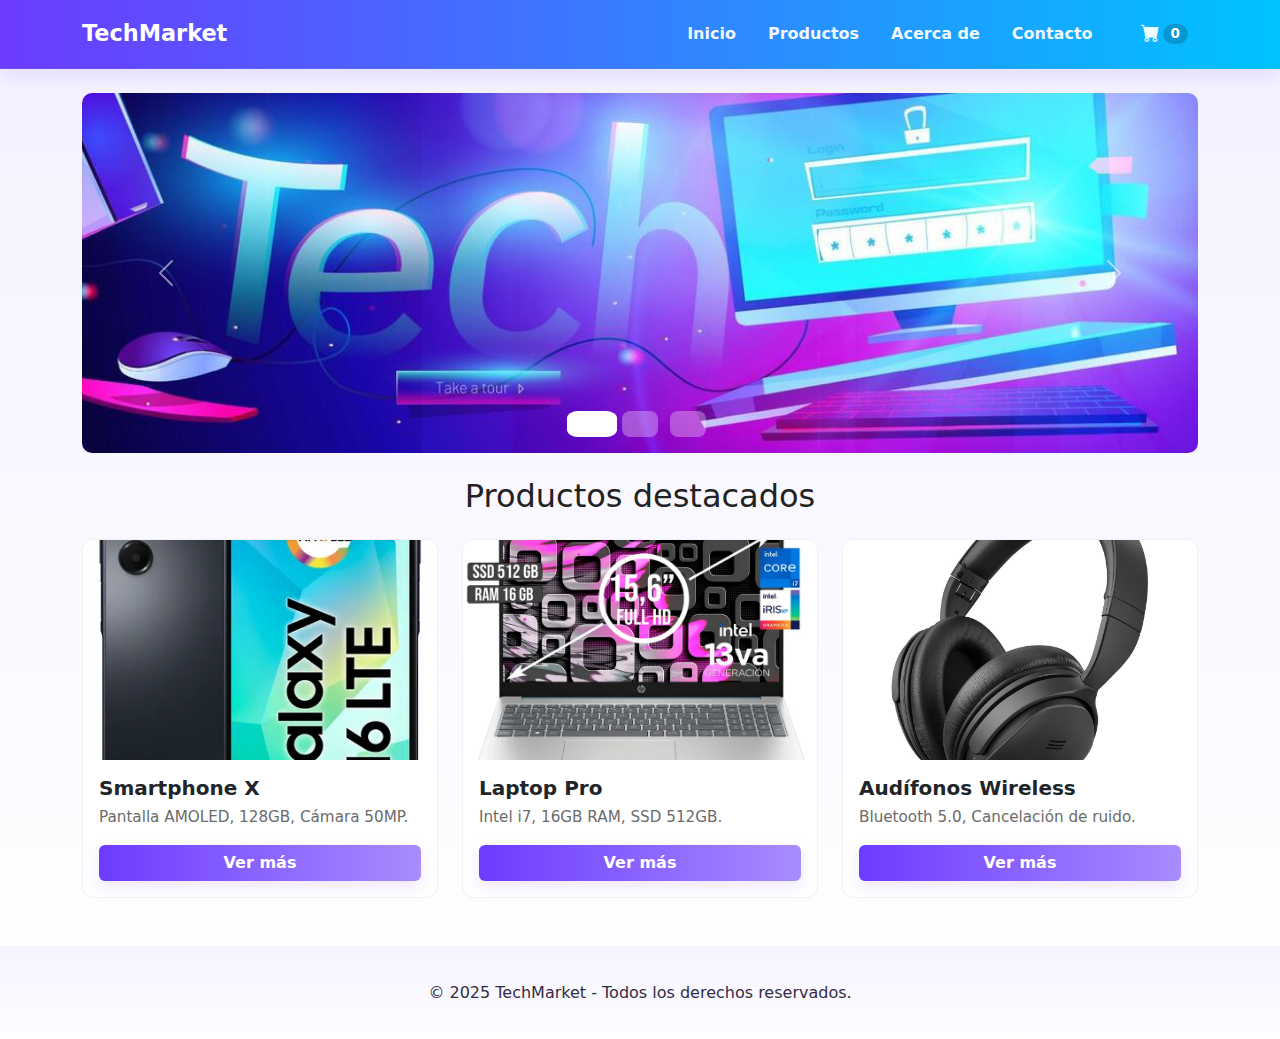
<file: index.html>
<!DOCTYPE html>
<html lang="es">
<head>
  <meta charset="utf-8" />
  <meta name="viewport" content="width=device-width, initial-scale=1" />
  <title>TechMarket - Inicio</title>

  <!-- Bootstrap CSS -->
  <link href="https://cdn.jsdelivr.net/npm/bootstrap@5.3.3/dist/css/bootstrap.min.css" rel="stylesheet">

  <!-- Bootstrap Icons -->
  <link href="https://cdn.jsdelivr.net/npm/bootstrap-icons@1.10.5/font/bootstrap-icons.css" rel="stylesheet">

  <!-- Tus estilos -->
  <link rel="stylesheet" href="assets/css/styles.css">
</head>
<body>

  <!-- HEADER (estilo tienda: logo izquierda, menú derecha, carrito con badge) -->
  <header class="site-header">
    <div class="container">
      <div class="header-inner d-flex align-items-center justify-content-between">
        <div class="brand-wrap d-flex align-items-center">
          <h1 class="brand mb-0">TechMarket</h1>
        </div>

        <nav class="main-nav d-flex align-items-center">
          <a class="nav-link" href="index.html">Inicio</a>
          <a class="nav-link" href="productos.html">Productos</a>
          <a class="nav-link" href="acercade.html">Acerca de</a>
          <a class="nav-link" href="contacto.html">Contacto</a>

          <a class="nav-link ms-3 d-flex align-items-center" href="carrito.html">
            <i class="bi bi-cart-fill" aria-hidden="true" style="font-size:1.15rem"></i>
            <span id="contadorCarrito" class="badge bg-purple text-white ms-1">0</span>
          </a>
        </nav>
      </div>
    </div>
  </header>

  <!-- CONTENIDO -->
  <main class="container mt-4">

    <!-- CARRUSEL -->
    <div id="carouselHome" class="carousel slide mb-4" data-bs-ride="carousel">
      <div class="carousel-indicators">
        <button type="button" data-bs-target="#carouselHome" data-bs-slide-to="0" class="active" aria-current="true"></button>
        <button type="button" data-bs-target="#carouselHome" data-bs-slide-to="1"></button>
        <button type="button" data-bs-target="#carouselHome" data-bs-slide-to="2"></button>
      </div>

      <div class="carousel-inner">
        <div class="carousel-item active">
          <img src="assets/img/banner1.jpg" class="d-block w-100" alt="Banner 1">
        </div>
        <div class="carousel-item">
          <img src="assets/img/banner2.jpg" class="d-block w-100" alt="Banner 2">
        </div>
        <div class="carousel-item">
          <img src="assets/img/banner3.jpg" class="d-block w-100" alt="Banner 3">
        </div>
      </div>

      <button class="carousel-control-prev" type="button" data-bs-target="#carouselHome" data-bs-slide="prev">
        <span class="carousel-control-prev-icon" aria-hidden="true"></span>
      </button>
      <button class="carousel-control-next" type="button" data-bs-target="#carouselHome" data-bs-slide="next">
        <span class="carousel-control-next-icon" aria-hidden="true"></span>
      </button>
    </div>

    <h2 class="text-center mb-4">Productos destacados</h2>

    <div class="row row-cols-1 row-cols-md-2 row-cols-lg-3 g-4">

      <div class="col">
        <div class="card h-100">
          <img src="assets/img/producto1.jpg" class="card-img-top product-img" alt="Smartphone X">
          <div class="card-body">
            <h5 class="card-title">Smartphone X</h5>
            <p class="card-text">Pantalla AMOLED, 128GB, Cámara 50MP.</p>
            <a href="productos.html" class="btn btn-primary w-100">Ver más</a>
          </div>
        </div>
      </div>

      <div class="col">
        <div class="card h-100">
          <img src="assets/img/producto2.jpg" class="card-img-top product-img" alt="Laptop Pro">
          <div class="card-body">
            <h5 class="card-title">Laptop Pro</h5>
            <p class="card-text">Intel i7, 16GB RAM, SSD 512GB.</p>
            <a href="productos.html" class="btn btn-primary w-100">Ver más</a>
          </div>
        </div>
      </div>

      <div class="col">
        <div class="card h-100">
          <img src="assets/img/producto3.jpg" class="card-img-top product-img" alt="Audífonos Wireless">
          <div class="card-body">
            <h5 class="card-title">Audífonos Wireless</h5>
            <p class="card-text">Bluetooth 5.0, Cancelación de ruido.</p>
            <a href="productos.html" class="btn btn-primary w-100">Ver más</a>
          </div>
        </div>
      </div>

    </div>

  </main>

  <!-- FOOTER -->
  <footer class="site-footer mt-5">
    <div class="container text-center py-3">
      © 2025 TechMarket - Todos los derechos reservados.
    </div>
  </footer>

  <!-- Bootstrap JS + app -->
  <script src="https://cdn.jsdelivr.net/npm/bootstrap@5.3.3/dist/js/bootstrap.bundle.min.js"></script>
  <script src="assets/js/app.js"></script>
  <!-- TOAST -->
<div id="toast" class="toast-notify">Producto agregado</div>
</body>
</html>
</file>
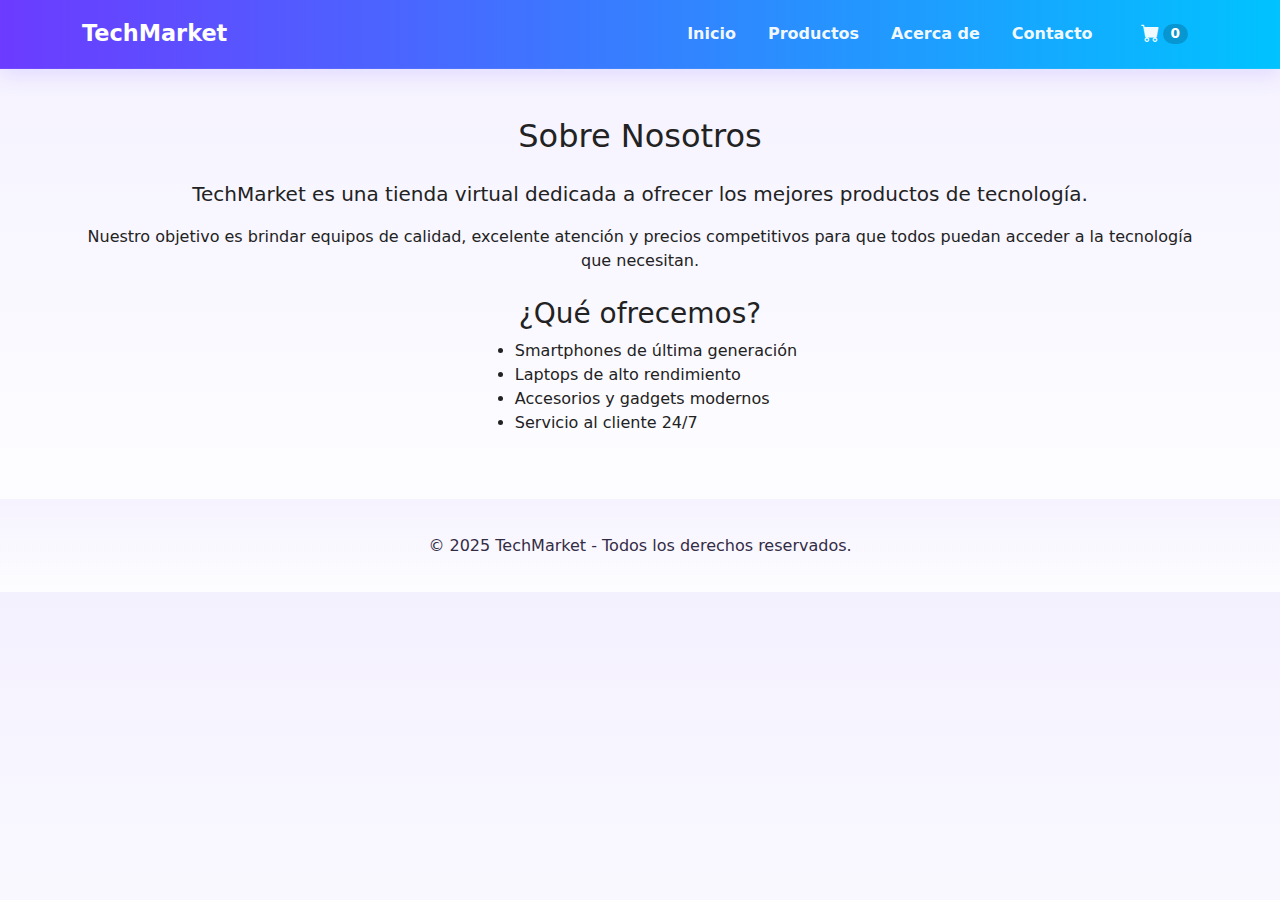
<file: acercade.html>
<!DOCTYPE html>
<html lang="es">
<head>
  <meta charset="utf-8" />
  <meta name="viewport" content="width=device-width, initial-scale=1" />
  <title>TechMarket - Acerca de</title>

  <link href="https://cdn.jsdelivr.net/npm/bootstrap@5.3.3/dist/css/bootstrap.min.css" rel="stylesheet">
  <link href="https://cdn.jsdelivr.net/npm/bootstrap-icons@1.10.5/font/bootstrap-icons.css" rel="stylesheet">
  <link rel="stylesheet" href="assets/css/styles.css">
</head>
<body>

  <header class="site-header">
    <div class="container">
      <div class="header-inner d-flex align-items-center justify-content-between">
        <h1 class="brand mb-0">TechMarket</h1>

        <nav class="main-nav d-flex align-items-center">
          <a class="nav-link" href="index.html">Inicio</a>
          <a class="nav-link" href="productos.html">Productos</a>
          <a class="nav-link" href="acercade.html">Acerca de</a>
          <a class="nav-link" href="contacto.html">Contacto</a>

          <a class="nav-link ms-3 d-flex align-items-center" href="carrito.html">
            <i class="bi bi-cart-fill" style="font-size:1.15rem"></i>
            <span id="contadorCarrito" class="badge bg-purple text-white ms-1">0</span>
          </a>
        </nav>
      </div>
    </div>
  </header>

  <main class="container mt-5 mb-5">
    <h2 class="text-center mb-4">Sobre Nosotros</h2>

    <p class="lead text-center">TechMarket es una tienda virtual dedicada a ofrecer los mejores productos de tecnología.</p>

    <p class="text-center">Nuestro objetivo es brindar equipos de calidad, excelente atención y precios competitivos para que todos puedan acceder a la tecnología que necesitan.</p>

    <h3 class="mt-4 text-center">¿Qué ofrecemos?</h3>

    <div class="d-flex justify-content-center">
      <ul>
        <li>Smartphones de última generación</li>
        <li>Laptops de alto rendimiento</li>
        <li>Accesorios y gadgets modernos</li>
        <li>Servicio al cliente 24/7</li>
      </ul>
    </div>
  </main>

  <footer class="site-footer mt-5">
    <div class="container text-center py-3">© 2025 TechMarket - Todos los derechos reservados.</div>
  </footer>

  <script src="https://cdn.jsdelivr.net/npm/bootstrap@5.3.3/dist/js/bootstrap.bundle.min.js"></script>
  <script src="assets/js/app.js"></script>
  <!-- TOAST -->
<div id="toast" class="toast-notify">Producto agregado</div>
</body>
</html>
</file>
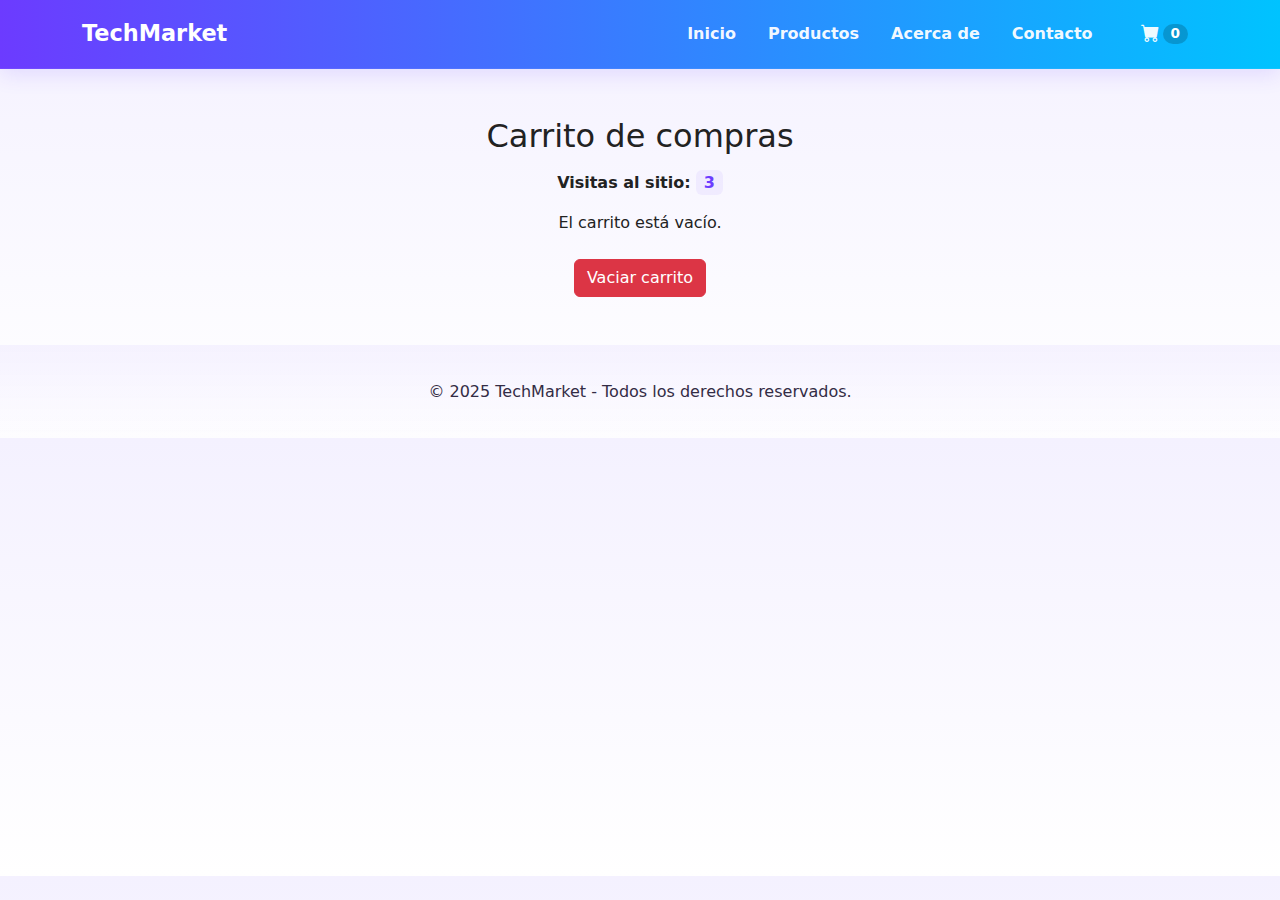
<file: carrito.html>
<!DOCTYPE html>
<html lang="es">
<head>
  <meta charset="utf-8" />
  <meta name="viewport" content="width=device-width, initial-scale=1" />
  <title>TechMarket - Carrito</title>

  <link href="https://cdn.jsdelivr.net/npm/bootstrap@5.3.3/dist/css/bootstrap.min.css" rel="stylesheet">
  <link href="https://cdn.jsdelivr.net/npm/bootstrap-icons@1.10.5/font/bootstrap-icons.css" rel="stylesheet">
  <link rel="stylesheet" href="assets/css/styles.css">
</head>
<body>

  <header class="site-header">
    <div class="container">
      <div class="header-inner d-flex align-items-center justify-content-between">
        <h1 class="brand mb-0">TechMarket</h1>

        <nav class="main-nav d-flex align-items-center">
          <a class="nav-link" href="index.html">Inicio</a>
          <a class="nav-link" href="productos.html">Productos</a>
          <a class="nav-link" href="acercade.html">Acerca de</a>
          <a class="nav-link" href="contacto.html">Contacto</a>

          <a class="nav-link ms-3 d-flex align-items-center" href="carrito.html">
            <i class="bi bi-cart-fill" style="font-size:1.15rem"></i>
            <span id="contadorCarrito" class="badge bg-purple text-white ms-1">0</span>
          </a>
        </nav>
      </div>
    </div>
  </header>

  <main class="container mt-5">
    <h2 class="text-center mb-3">Carrito de compras</h2>

    <p class="text-center"><strong>Visitas al sitio:</strong> <span id="contadorVisitas">0</span></p>

    <div id="listaCarrito" class="mb-4"></div>

    <div class="d-flex justify-content-center">
      <button class="btn btn-danger" onclick="vaciarCarrito()">Vaciar carrito</button>
    </div>
  </main>

  <footer class="site-footer mt-5">
    <div class="container text-center py-3">© 2025 TechMarket - Todos los derechos reservados.</div>
  </footer>

  <script src="https://cdn.jsdelivr.net/npm/bootstrap@5.3.3/dist/js/bootstrap.bundle.min.js"></script>
  <script src="assets/js/app.js"></script>
  <!-- TOAST -->
<div id="toast" class="toast-notify">Producto agregado</div>
</body>
</html>
</file>
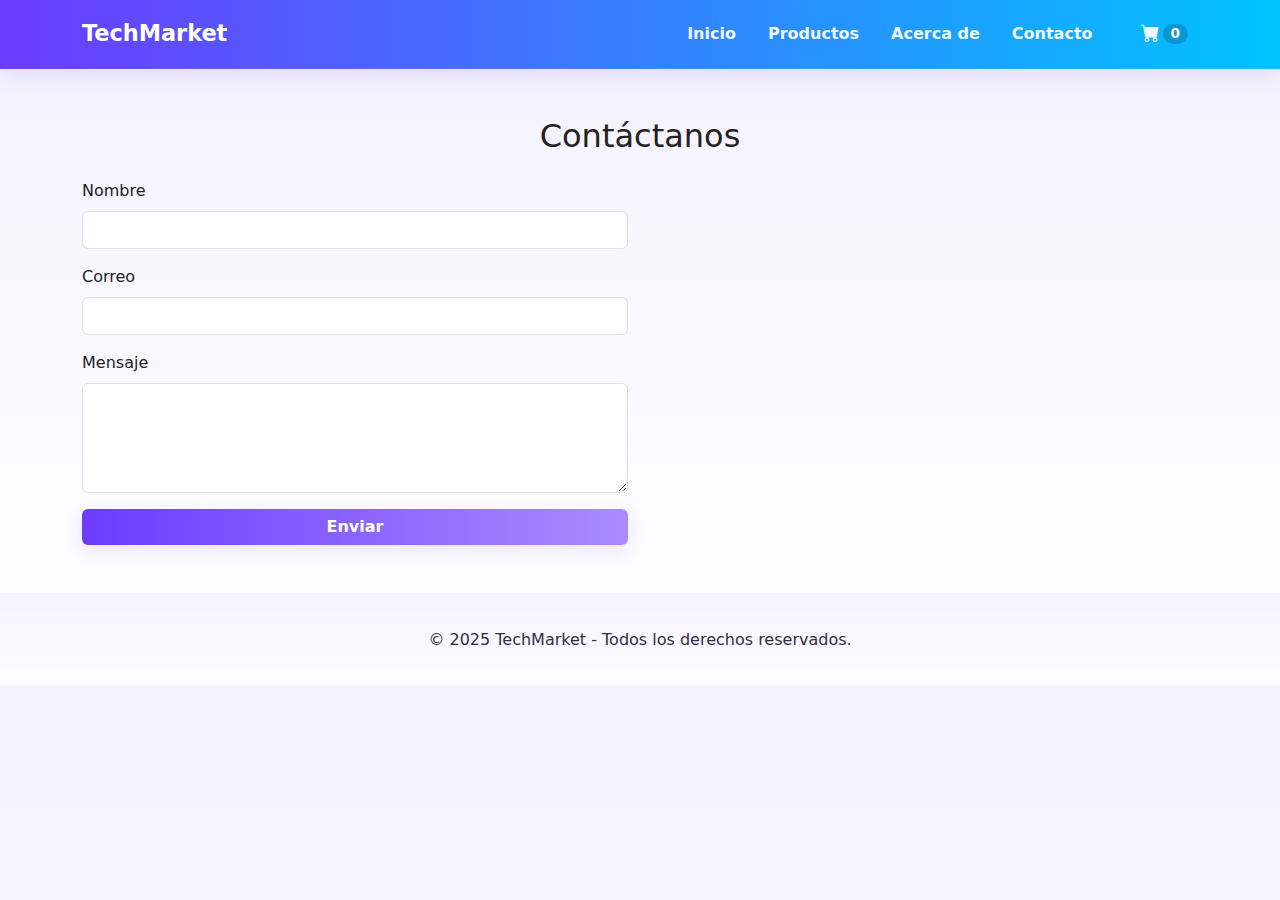
<file: contacto.html>
<!DOCTYPE html>
<html lang="es">
<head>
  <meta charset="utf-8" />
  <meta name="viewport" content="width=device-width, initial-scale=1" />
  <title>TechMarket - Contacto</title>

  <link href="https://cdn.jsdelivr.net/npm/bootstrap@5.3.3/dist/css/bootstrap.min.css" rel="stylesheet">
  <link href="https://cdn.jsdelivr.net/npm/bootstrap-icons@1.10.5/font/bootstrap-icons.css" rel="stylesheet">
  <link rel="stylesheet" href="assets/css/styles.css">
</head>
<body>

  <header class="site-header">
    <div class="container">
      <div class="header-inner d-flex align-items-center justify-content-between">
        <h1 class="brand mb-0">TechMarket</h1>

        <nav class="main-nav d-flex align-items-center">
          <a class="nav-link" href="index.html">Inicio</a>
          <a class="nav-link" href="productos.html">Productos</a>
          <a class="nav-link" href="acercade.html">Acerca de</a>
          <a class="nav-link" href="contacto.html">Contacto</a>

          <a class="nav-link ms-3 d-flex align-items-center" href="carrito.html">
            <i class="bi bi-cart-fill" style="font-size:1.15rem"></i>
            <span id="contadorCarrito" class="badge bg-purple text-white ms-1">0</span>
          </a>
        </nav>
      </div>
    </div>
  </header>

  <main class="container mt-5">
    <h2 class="text-center mb-4">Contáctanos</h2>

    <div class="row g-4 justify-content-center">
      <div class="col-md-6">
        <form id="contactForm" class="needs-validation" novalidate>
          <label class="form-label">Nombre</label>
          <input type="text" class="form-control" required>
          <div class="invalid-feedback">Ingresa tu nombre.</div>

          <label class="form-label mt-3">Correo</label>
          <input type="email" class="form-control" required>
          <div class="invalid-feedback">Ingresa un correo válido.</div>

          <label class="form-label mt-3">Mensaje</label>
          <textarea rows="4" class="form-control" required></textarea>
          <div class="invalid-feedback">Escribe un mensaje.</div>

          <button class="btn btn-primary mt-3 w-100">Enviar</button>
        </form>
      </div>

      <div class="col-md-6">
        <iframe src="https://maps.google.com/maps?q=barranquilla&t=&z=13&ie=UTF8&iwloc=&output=embed" width="100%" height="300" style="border:0;"></iframe>
      </div>
    </div>
  </main>

  <footer class="site-footer mt-5">
    <div class="container text-center py-3">© 2025 TechMarket - Todos los derechos reservados.</div>
  </footer>

  <script src="https://cdn.jsdelivr.net/npm/bootstrap@5.3.3/dist/js/bootstrap.bundle.min.js"></script>

  <script>
    (() => {
      'use strict';
      const forms = document.querySelectorAll('.needs-validation');
      Array.from(forms).forEach(form => {
        form.addEventListener('submit', event => {
          if (!form.checkValidity()) {
            event.preventDefault();
            event.stopPropagation();
          }
          form.classList.add('was-validated');
        }, false);
      });
    })();
  </script>

  <script src="assets/js/app.js"></script>
  <!-- TOAST -->
<div id="toast" class="toast-notify">Producto agregado</div>
</body>
</html>
</file>
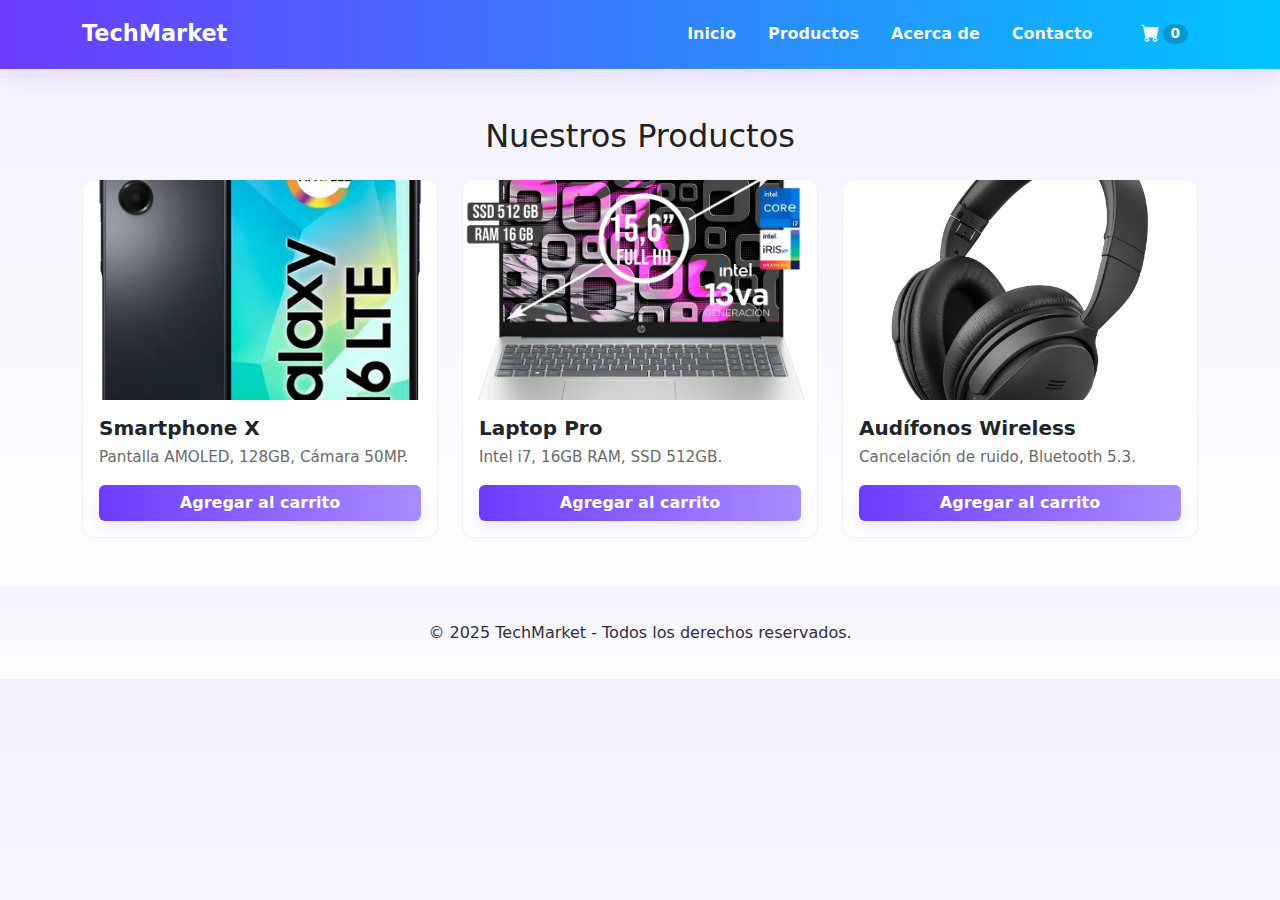
<file: productos.html>
<!DOCTYPE html>
<html lang="es">
<head>
  <meta charset="utf-8" />
  <meta name="viewport" content="width=device-width, initial-scale=1" />
  <title>TechMarket - Productos</title>

  <link href="https://cdn.jsdelivr.net/npm/bootstrap@5.3.3/dist/css/bootstrap.min.css" rel="stylesheet">
  <link href="https://cdn.jsdelivr.net/npm/bootstrap-icons@1.10.5/font/bootstrap-icons.css" rel="stylesheet">
  <link rel="stylesheet" href="assets/css/styles.css">
</head>
<body>

  <header class="site-header">
    <div class="container">
      <div class="header-inner d-flex align-items-center justify-content-between">
        <h1 class="brand mb-0">TechMarket</h1>

        <nav class="main-nav d-flex align-items-center">
          <a class="nav-link" href="index.html">Inicio</a>
          <a class="nav-link" href="productos.html">Productos</a>
          <a class="nav-link" href="acercade.html">Acerca de</a>
          <a class="nav-link" href="contacto.html">Contacto</a>

          <a class="nav-link ms-3 d-flex align-items-center" href="carrito.html">
            <i class="bi bi-cart-fill" style="font-size:1.15rem"></i>
            <span id="contadorCarrito" class="badge bg-purple text-white ms-1">0</span>
          </a>
        </nav>
      </div>
    </div>
  </header>

  <main class="container mt-5">
    <h2 class="text-center mb-4">Nuestros Productos</h2>

    <div class="row row-cols-1 row-cols-md-2 row-cols-lg-3 g-4">

      <!-- Producto 1 -->
      <div class="col">
        <div class="card h-100">
          <img src="assets/img/producto1.jpg" class="card-img-top product-img" alt="Smartphone X">
          <div class="card-body">
            <h5 class="card-title">Smartphone X</h5>
            <p class="card-text">Pantalla AMOLED, 128GB, Cámara 50MP.</p>
            <button class="btn btn-primary w-100" onclick="agregarProducto('Smartphone X', 1599000)">
              Agregar al carrito
            </button>
          </div>
        </div>
      </div>

      <!-- Producto 2 -->
      <div class="col">
        <div class="card h-100">
          <img src="assets/img/producto2.jpg" class="card-img-top product-img" alt="Laptop Pro">
          <div class="card-body">
            <h5 class="card-title">Laptop Pro</h5>
            <p class="card-text">Intel i7, 16GB RAM, SSD 512GB.</p>
            <button class="btn btn-primary w-100" onclick="agregarProducto('Laptop Pro', 3849000)">
              Agregar al carrito
            </button>
          </div>
        </div>
      </div>

      <!-- Producto 3 -->
      <div class="col">
        <div class="card h-100">
          <img src="assets/img/producto3.jpg" class="card-img-top product-img" alt="Audífonos Wireless">
          <div class="card-body">
            <h5 class="card-title">Audífonos Wireless</h5>
            <p class="card-text">Cancelación de ruido, Bluetooth 5.3.</p>
            <button class="btn btn-primary w-100" onclick="agregarProducto('Audífonos Wireless', 289000)">
              Agregar al carrito
            </button>
          </div>
        </div>
      </div>

    </div>
  </main>

  <footer class="site-footer mt-5">
    <div class="container text-center py-3">© 2025 TechMarket - Todos los derechos reservados.</div>
  </footer>

  <script src="https://cdn.jsdelivr.net/npm/bootstrap@5.3.3/dist/js/bootstrap.bundle.min.js"></script>
  <script src="assets/js/app.js"></script>
  <!-- TOAST -->
<div id="toast" class="toast-notify">Producto agregado</div>
</body>
</html>
</file>
<file: assets/css/styles.css>
:root{
  --purple-1: #6C3BFF;   /* morado principal */
  --purple-2: #00C3FF;   /* azul complementario (para degradado) */
  --purple-soft: #A98CFF;
  --bg-light: #F4F1FF;
  --muted: #6b6b6b;
}

/* Base */
*{box-sizing:border-box}
body{
  font-family: "Inter", system-ui, -apple-system, "Segoe UI", Roboto, "Helvetica Neue", Arial;
  background: linear-gradient(180deg, var(--bg-light), #fff);
  color:#222;
  margin:0;
  -webkit-font-smoothing:antialiased;
}

/* Header */
.site-header{
  background: linear-gradient(90deg, var(--purple-1), var(--purple-2));
  color: white;
  padding: 14px 0;
  box-shadow: 0 6px 20px rgba(92,50,255,0.12);
  border-bottom: 1px solid rgba(255,255,255,0.06);
}
.header-inner{ display:flex; align-items:center; gap:10px; }
.brand{ font-size:1.4rem; font-weight:700; color:#fff; margin:0; }

/* Nav - menu a la derecha */
.main-nav{ display:flex; align-items:center; gap:12px; }
.main-nav .nav-link{
  color: rgba(255,255,255,0.95);
  text-decoration:none;
  padding:6px 10px;
  border-radius:8px;
  transition: all .18s ease;
  font-weight:600;
}
.main-nav .nav-link:hover{ background: rgba(255,255,255,0.12); transform: translateY(-2px); }

/* carrito badge */
.badge.bg-purple{
  background: rgba(0,0,0,0.18);
  color: #fff;
  font-weight:600;
  border-radius: 999px;
  padding: 3px 8px;
  font-size: 0.85rem;
}

/* Carousel */
.carousel-item{ height: 360px; }
.carousel-item img{ width:100%; height:100%; object-fit:cover; border-radius:10px; box-shadow:0 10px 30px rgba(12,10,40,0.08); }

/* Indicators style */
.carousel-indicators [data-bs-target]{ width:36px; height:6px; border-radius:8px; background: rgba(255,255,255,0.6); margin:0 6px; }
.carousel-indicators .active{ background:#fff; transform: scaleX(1.4); }

/* Cards / productos */
.card{ border-radius:12px; overflow:hidden; border:1px solid rgba(22,22,22,0.06); transition: transform .18s ease, box-shadow .18s ease; }
.card:hover{ transform: translateY(-6px); box-shadow: 0 16px 36px rgba(55,20,140,0.06); }
.product-img{ height:220px; object-fit:cover; background: linear-gradient(180deg, rgba(255,255,255,0.3), rgba(255,255,255,0)); }

/* Botones morados degradado */
.btn-primary{
  background: linear-gradient(90deg, var(--purple-1), var(--purple-soft));
  border:none;
  box-shadow: 0 6px 18px rgba(108,59,255,0.12);
  font-weight:700;
}
.btn-primary:hover{ transform: translateY(-2px); filter:brightness(1.03); }

/* text */
.card .card-title{ font-weight:700; margin-bottom:6px; }
.card .card-text{ color: var(--muted); font-size:0.95rem; }

/* contador visitas */
#contadorVisitas{ background: rgba(108,59,255,0.06); color: var(--purple-1); padding:3px 8px; border-radius:6px; font-weight:700; }

/* Footer */
.site-footer{ background: linear-gradient(180deg, rgba(108,59,255,0.05), rgba(169,140,255,0.02)); color:#332c45; padding:18px 0; margin-top:40px; border-top:1px solid rgba(108,59,255,0.04); }

/* Forms */
form .form-control:focus{ box-shadow: 0 6px 18px rgba(108,59,255,0.08); border-color: var(--purple-1); }

/* Responsive */
@media (max-width:767px){
  .carousel-item{ height:220px; }
  .product-img{ height:180px; }
  .brand{ font-size:1.1rem; }
  .main-nav .nav-link{ padding:6px 8px; font-size:0.95rem; }
}
/* ====== TOAST DE CONFIRMACIÓN ====== */
.toast-notify {
    position: fixed;
    bottom: 20px;
    right: 20px;
    background: #8f3bff;
    color: white;
    padding: 12px 20px;
    border-radius: 8px;
    font-weight: bold;
    box-shadow: 0 4px 10px rgba(0,0,0,0.25);
    opacity: 0;
    transform: translateY(30px);
    transition: all .4s;
    z-index: 9999;
}

.toast-show {
    opacity: 1 !important;
    transform: translateY(0) !important;
}
</file>
